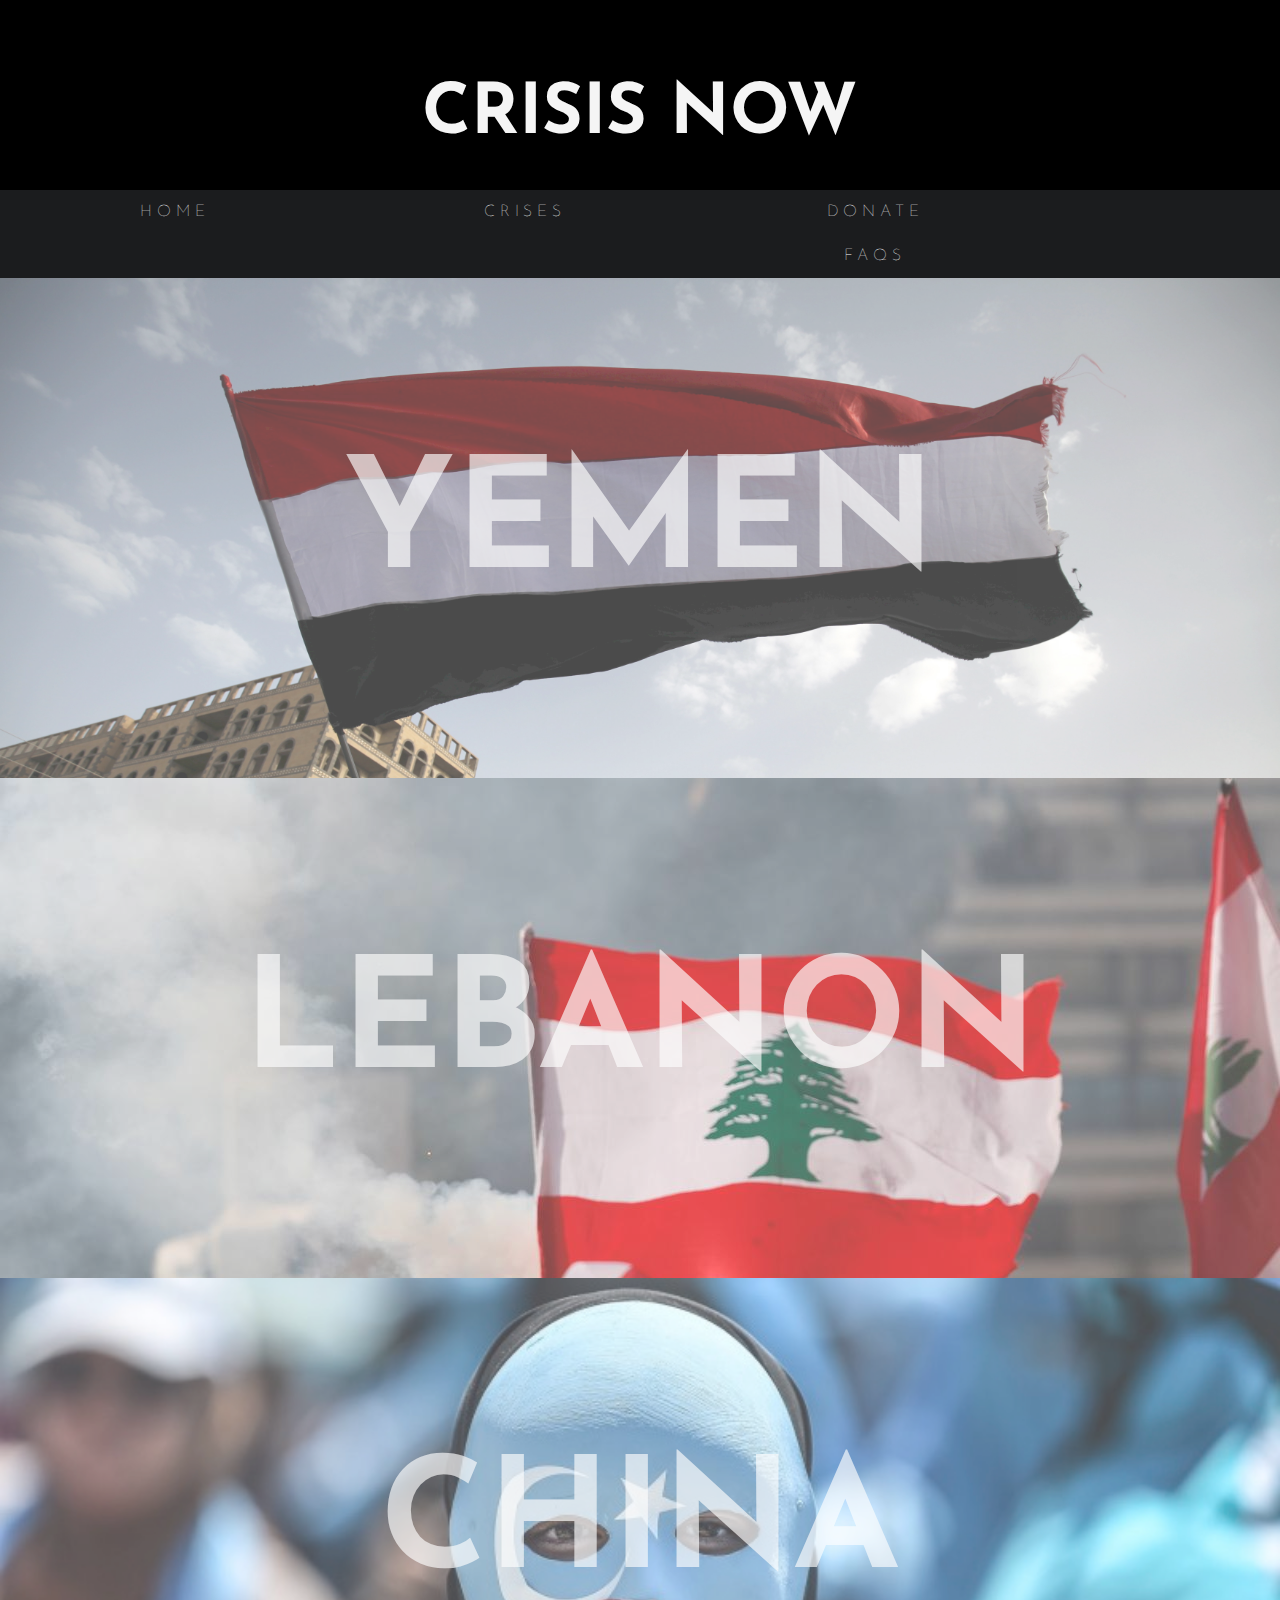
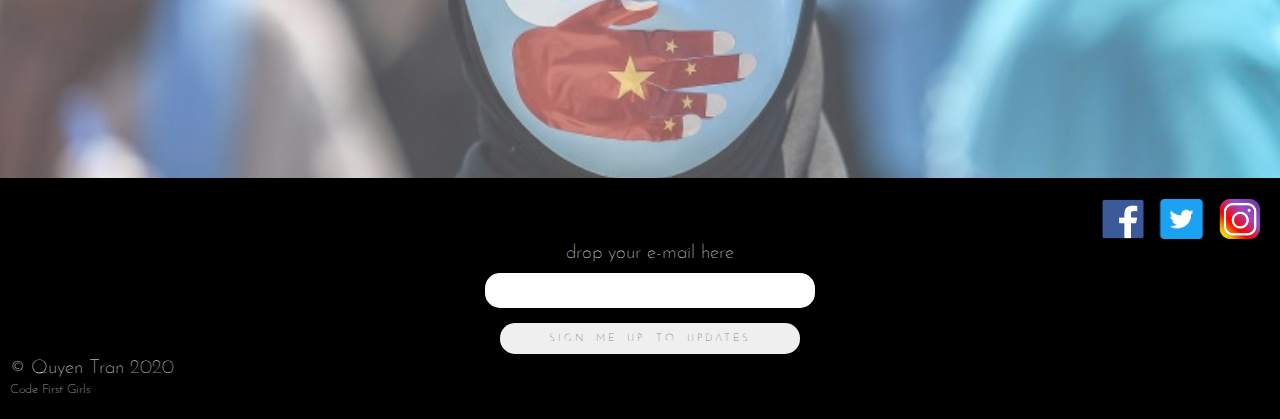
<file: index.html>
<!DOCTYPE html>
<link rel="stylesheet" href="style-final.css">

<head>
    <meta name="viewport" content="width=device-width, initial-scale=1.0">
    <title>CRISIS NOW</title>
    <link href="https://fonts.googleapis.com/css2?family=Josefin+Sans:wght@100;300;400;700&display=swap" rel="stylesheet">
</head>
    <div class=bodyWrap>
    <body>
        <div class="header">
            <a class="nav-link" href="index.html">
            <h1 class="title">CRISIS NOW</h1>
            </a>
        </div>

        <div class="navbar">
            <a href="index.html">HOME</a>
            <div class="dropdown">
            <button class="dropbtn">CRISES
                <i class="fa fa-caret-down"></i>
            </button>
            <div class="dropdown-content">
                <a href="yemen.html">YEMEN</a>
                <a href="lebanon.html">LEBANON</a>
                <a href="china.html">CHINA</a>
            </div>
            </div> 
            <a href="#donate">DONATE</a>
            <a href="#faqs">FAQs</a>
        </div>
            
            <div class="imagescontainer">
                <div class="ycontainer">
                <a class ="yemen" href="yemen.html">
                    <div class ="yementext" style="font-size:12vw;">
                        Yemen
                    </div>
                </a>
                </div>

                <div class="lcontainer">
                <a class ="lebanon" href="lebanon.html">
                    <div class="lebanontext" style="font-size:12vw;">
                        Lebanon
                    </div>
                </a>
                </div>

                <div class="ccontainer">
                <a class="china" href="china.html">
                    <div class="chinatext" style="font-size:12vw;">
                        CHINA
                    </div>
                </a>
                </div>
            </div>
            <footer>
                <ul class="socials">
                    <li class="fbicon"><a href="http://www.facebook.com"><img src='facebook.png' width=60px height=42px/></a></li>
                    <li class="ticon"><a href="http://www.twitter.com"><img src='twitter.png' width=57px height=40px/></a></li>
                    <li class="instaicon"><a href="http://www.instagram.com"><img src='insta big.png' width=60px height=40px/></a></li>
                </ul>
            
                <div class="copyright" style="font-size:1.5vw;">
                    <div class="subscribe">
                        <label for="exampleInputEmail1">drop your e-mail here</label>
                        <br>
                        <input type="email" class="form-control" id="exampleInputEmail1" aria-describedby="emailHelp">
                        <br>
                        <button class="footerbutton" style="font-size:0.8vw;">Sign Me Up to Updates</button>
                    </div>
                
                © Quyen Tran 2020
                <p class="cfgfooter" style="font-size:1vw;">Code First Girls</p>
            </div>
            
            </footer>
        </body>
        </div>
</html>
</file>
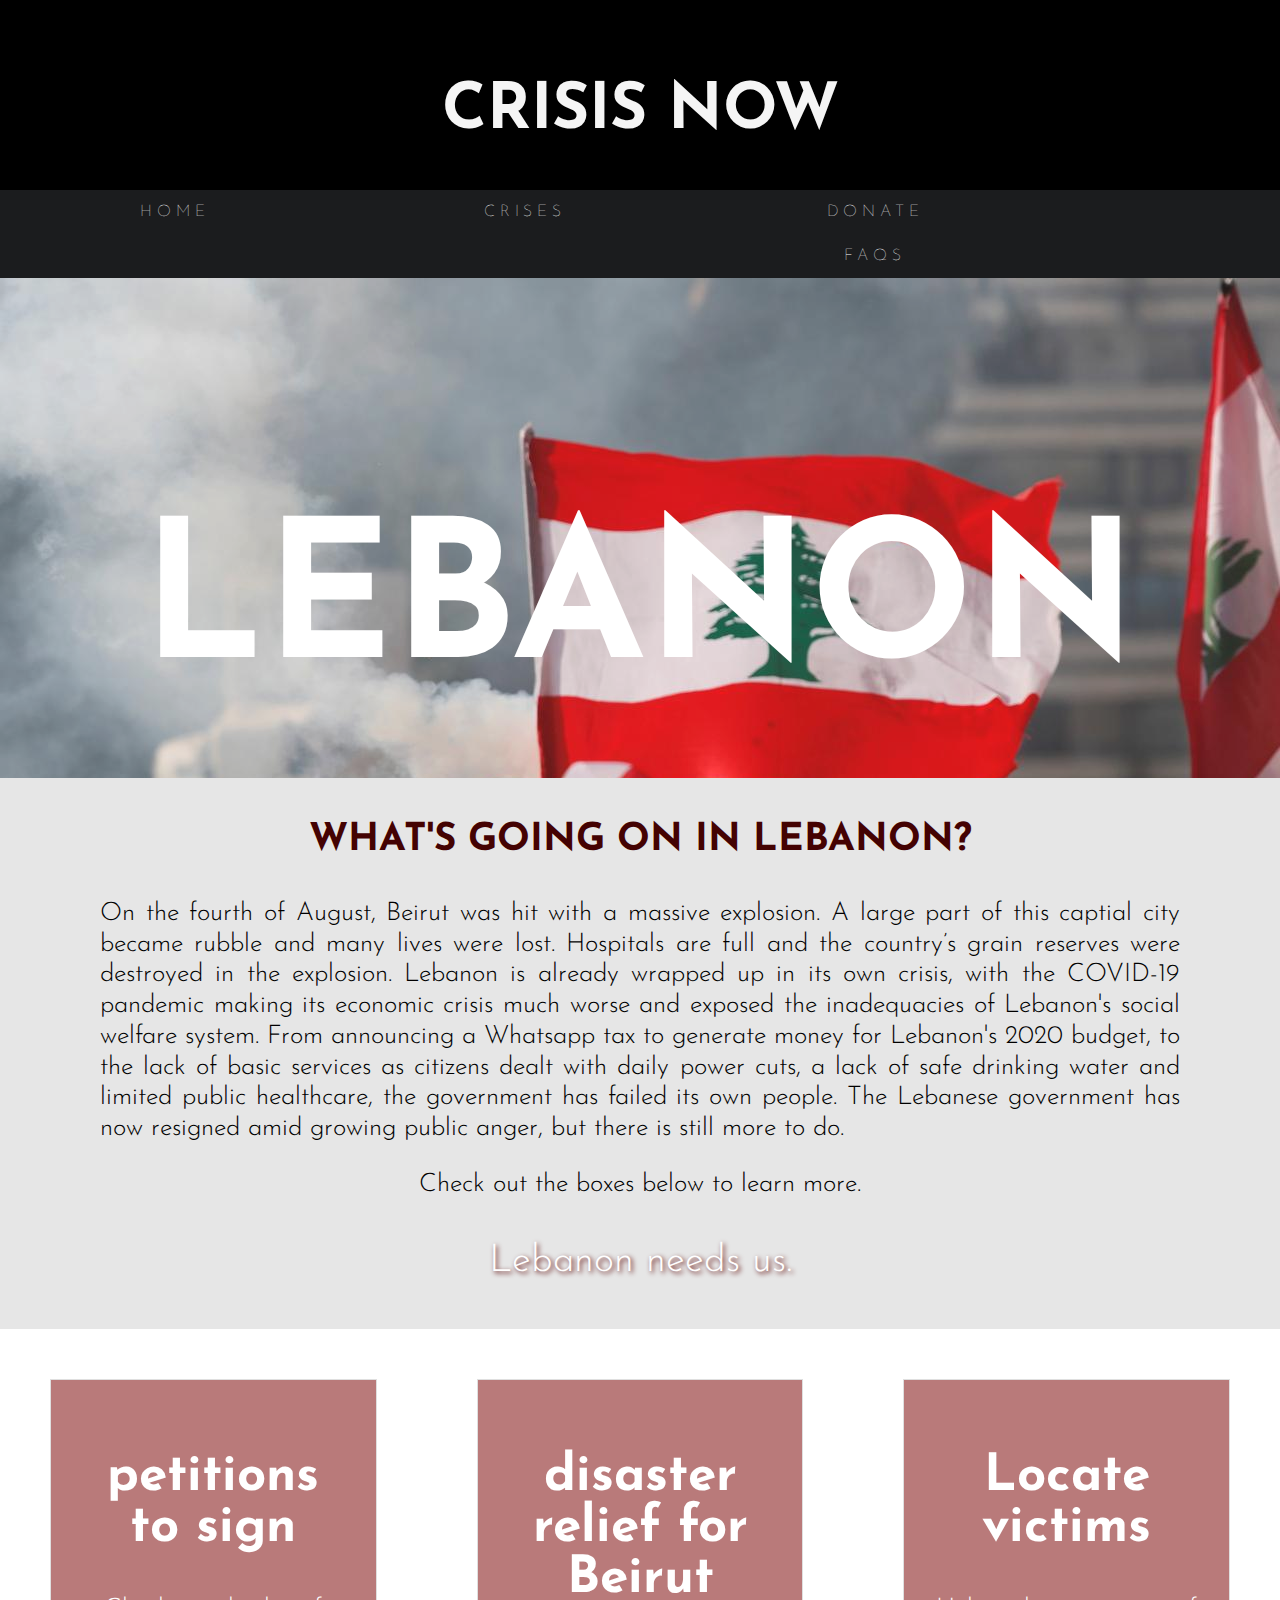
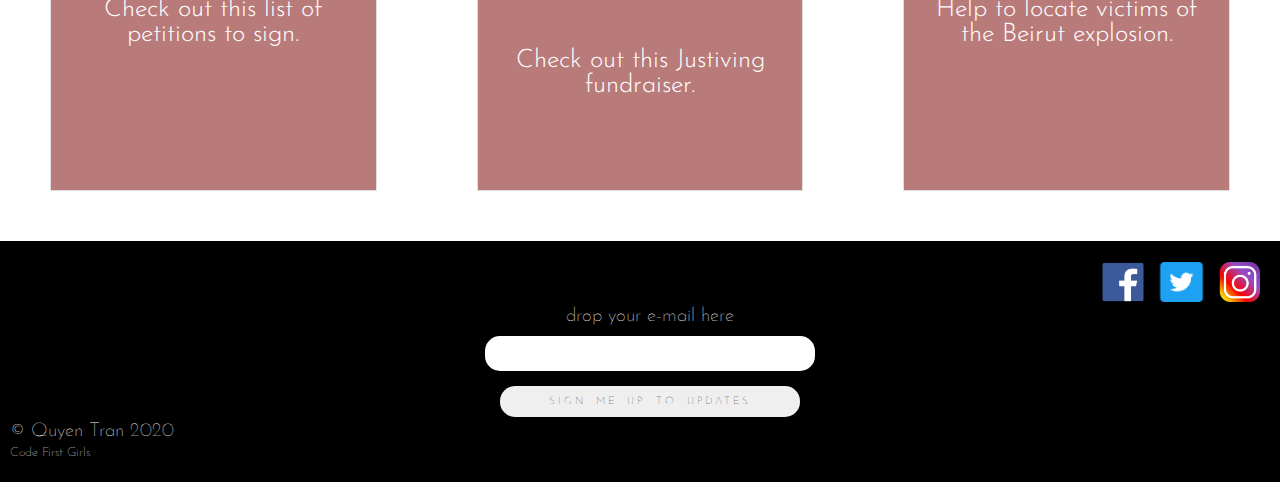
<file: lebanon.html>
<!DOCTYPE html>
<link rel="stylesheet" href="style-lebanon.css">

<head>
    <meta name="viewport" content="width=device-width, initial-scale=1.0">
    <title>CRISIS NOW</title>
    <link href="https://fonts.googleapis.com/css2?family=Josefin+Sans:wght@100;300;400;700&display=swap" rel="stylesheet">
</head>
<div class=bodyWrap>
<body>
    <div class="header">
        <a class="nav-link" href="index.html">
        <h1 class="title" style="font-size:5vw;">CRISIS NOW</h1>
        </a>
    </div>

    <div class="navbar">
        <a href="index.html">HOME</a>
        <div class="dropdown">
          <button class="dropbtn">CRISES
            <i class="fa fa-caret-down"></i>
          </button>
          <div class="dropdown-content">
            <a href="yemen.html">YEMEN</a>
            <a href="lebanon.html">LEBANON</a>
            <a href="china.html">CHINA</a>
          </div>
        </div> 
        <a href="#donate">DONATE</a>
        <a href="#faqs">FAQs</a>
    </div>
            <div class="top">
            <div class="container">
                <h2 class ="lebanon-text" style="font-size:15vw;">Lebanon</h2>
            </div>
            </div>

    <div class="lcontainer">
        <div class="lebanon-box">
            <h3 style="font-size:3vw;">What's going on in Lebanon?</h3>
            <p style="font-size:2vw;">On the fourth of August, Beirut was hit with a massive explosion. A large part of this captial city became rubble and many lives were lost. Hospitals are full and the country’s grain reserves were destroyed in the explosion. Lebanon is already wrapped up in its own crisis, with the COVID-19 pandemic making its economic crisis much worse and exposed the inadequacies of Lebanon's social welfare system. From announcing a Whatsapp tax to generate money for Lebanon's 2020 budget, to the lack of basic services as citizens dealt with daily power cuts, a lack of safe drinking water and limited public healthcare, the government has failed its own people. The Lebanese government has now resigned amid growing public anger, but there is still more to do.</p>
            <p style="font-size:2vw;">Check out the boxes below to learn more.</p>
            <p class="poignant" style="font-size:3vw;">Lebanon needs us.</p>
        </div>
    </div>

    <div class="container-1">
        <div class="box-1">
            <a href="https://helplebanon.carrd.co/#petitions">
                <h2 style="font-size:4vw;">petitions to sign</h2>
                <p style="font-size:2vw;">Check out this list of petitions to sign.</p>
            </a>
        </div>
        <div class="box-2">
            <a href="https://www.justgiving.com/fundraising/lebanon-relief">
                <h2 style="font-size:4vw;">disaster relief for Beirut</h2>
                <p style="font-size:2vw;">Check out this Justiving fundraiser.</p>
            </a>
        </div>
        <div class="box-3">
            <a href="https://www.instagram.com/locatevictimsbeirut/">
                <h2 style="font-size:4vw;">Locate victims</h2>
                <p style="font-size:2vw;">Help to locate victims of the Beirut explosion.</p>
            </a>
        </div>
    </div>
    <footer>
        <ul class="socials">
            <li class="fbicon"><a href="http://www.facebook.com"><img src='facebook.png' width=60px height=42px/></a></li>
            <li class="ticon"><a href="http://www.twitter.com"><img src='twitter.png' width=57px height=40px/></a></li>
            <li class="instaicon"><a href="http://www.instagram.com"><img src='insta big.png' width=60px height=40px/></a></li>
        </ul>
    
<div class="copyright" style="font-size:1.5vw;">
        <div class="subscribe">
            <label for="exampleInputEmail1">drop your e-mail here</label>
            <br>
            <input type="email" class="form-control" id="exampleInputEmail1" aria-describedby="emailHelp">
            <br>
            <button class="footerbutton" style="font-size:0.8vw;">Sign Me Up to Updates</button>
        </div>
    
    © Quyen Tran 2020
    <p class="cfgfooter" style="font-size:1vw;">Code First Girls</p>
</div>
</body>
</div>

    
</footer>
    
</html>
</file>
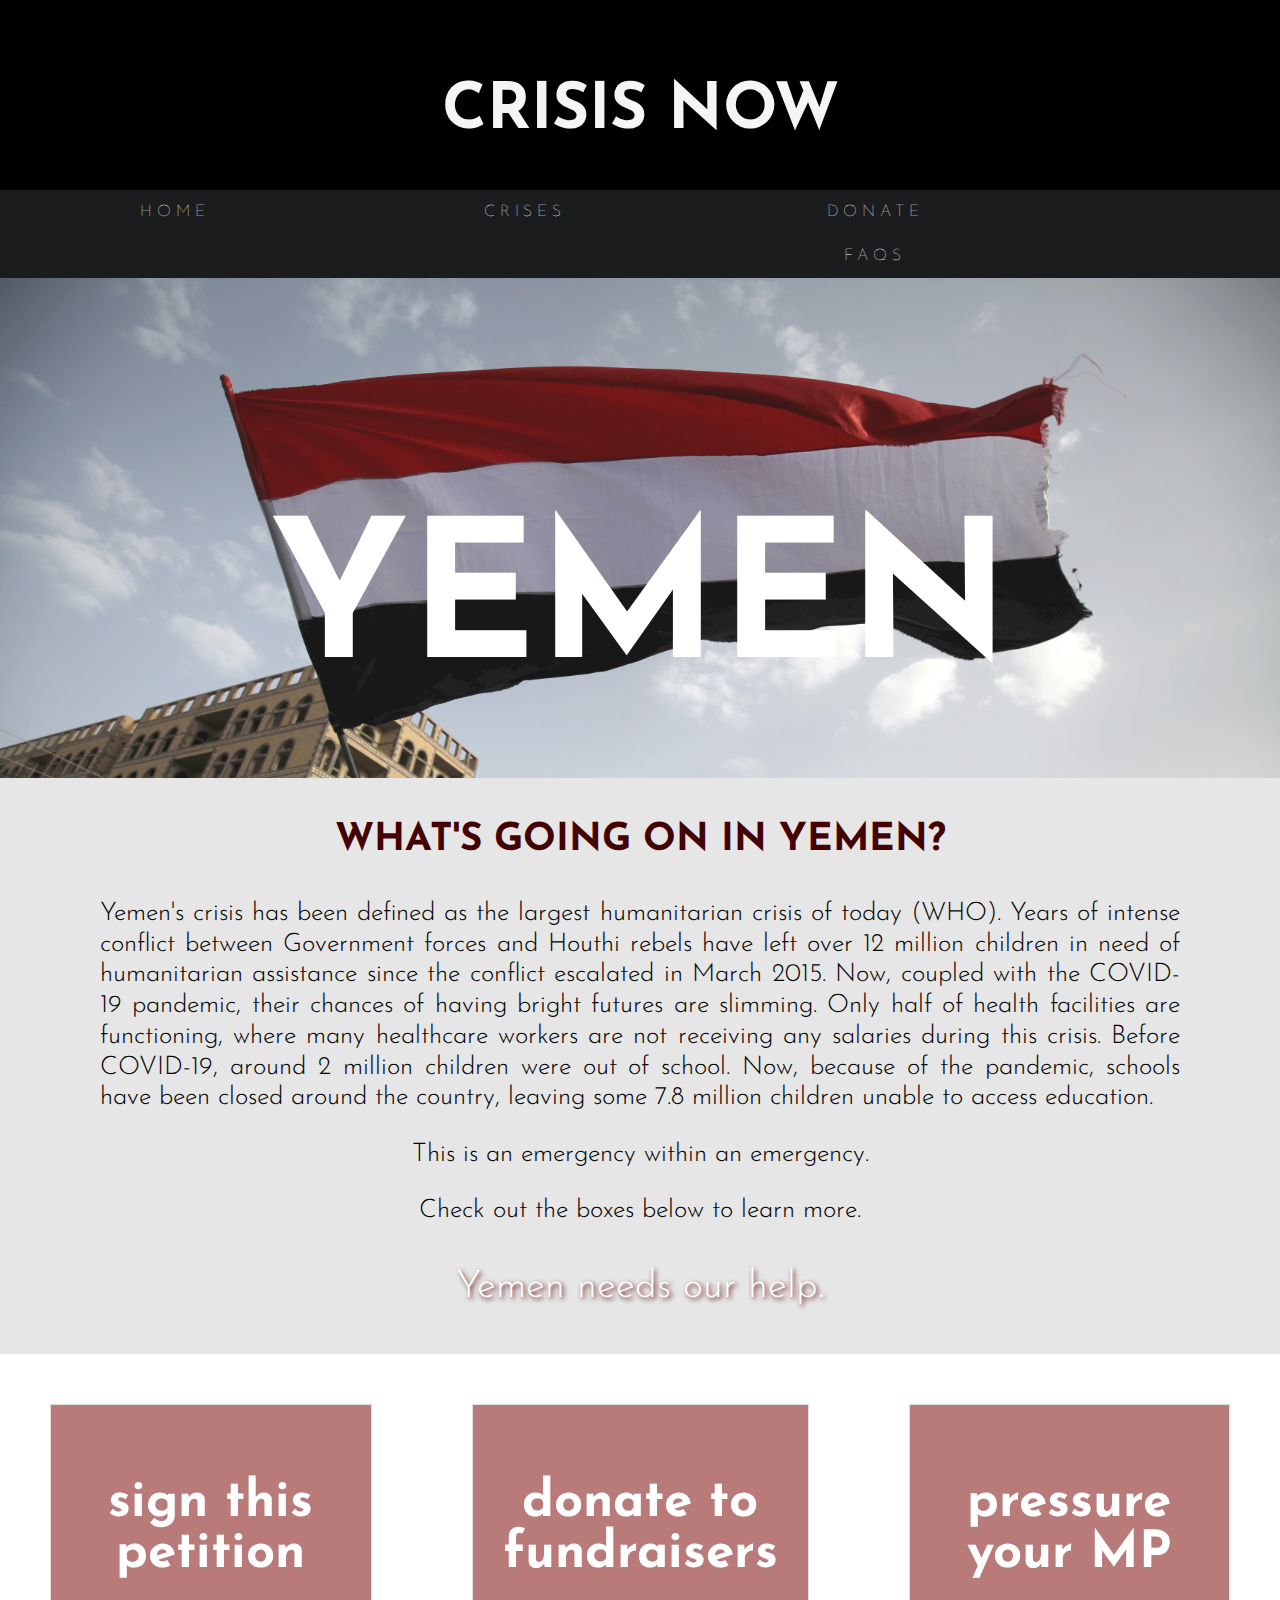
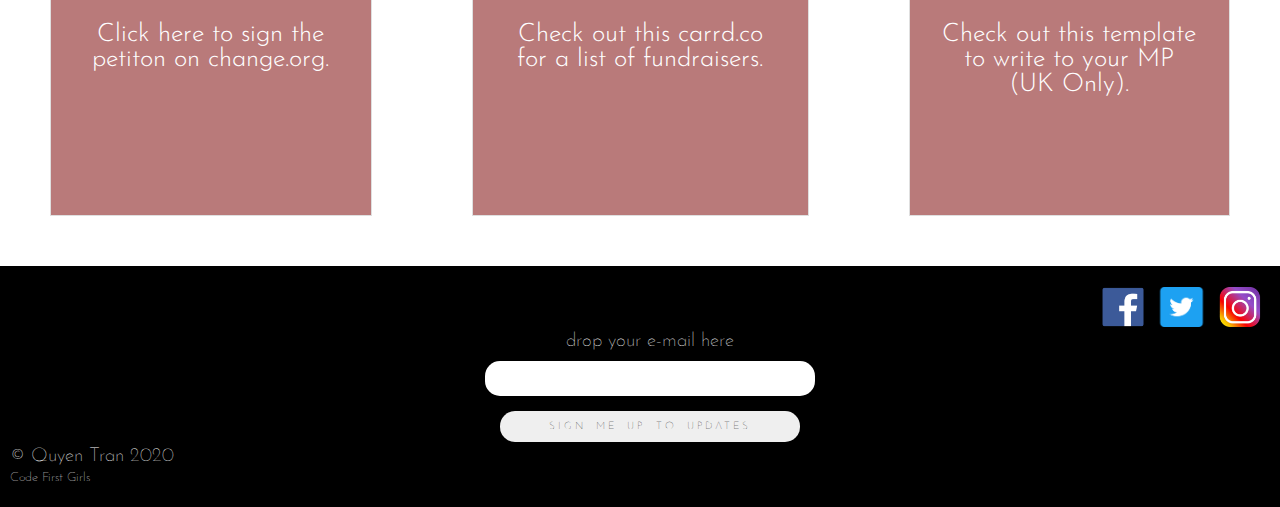
<file: yemen.html>
<!DOCTYPE html>
<link rel="stylesheet" href="style-yemen.css">

<head>
    <meta name="viewport" content="width=device-width, initial-scale=1.0">
    <title>CRISIS NOW</title>
    <link href="https://fonts.googleapis.com/css2?family=Josefin+Sans:wght@100;300;400;700&display=swap" rel="stylesheet">
</head>
<div class=bodyWrap>
<body>
    <div class="header">
        <a class="nav-link" href="index.html">
        <h1 class="title" style="font-size:5vw;">CRISIS NOW</h1>
        </a>
    </div>

    <div class="navbar">
        <a href="index.html">HOME</a>
        <div class="dropdown">
          <button class="dropbtn">CRISES
            <i class="fa fa-caret-down"></i>
          </button>
          <div class="dropdown-content">
            <a href="yemen.html">YEMEN</a>
            <a href="lebanon.html">LEBANON</a>
            <a href="china.html">CHINA</a>
          </div>
        </div> 
        <a href="#donate">DONATE</a>
        <a href="#faqs">FAQs</a>
    </div>
            <div class="top">
            <div class="container">
                <h2 class ="yementext" style="font-size:15vw;">Yemen</h2>
            </div>
            </div>

    <div class="ycontainer">
        <div class="yemenbox">
            <h3 style="font-size:3vw;">What's going on in Yemen?</h3>
            <p style="font-size:2vw;">Yemen's crisis has been defined as the largest humanitarian crisis of today (WHO). Years of intense conflict between Government forces and Houthi rebels have left over 12 million children in need of humanitarian assistance since the conflict escalated in March 2015. Now, coupled with the COVID-19 pandemic, their chances of having bright futures are slimming. Only half of health facilities are functioning, where many healthcare workers are not receiving any salaries during this crisis. Before COVID-19, around 2 million children were out of school. Now, because of the pandemic, schools have been closed around the country, leaving some 7.8 million children unable to access education. </p>
            <p style="font-size:2vw;"> This is an emergency within an emergency.</p>
            <p style="font-size:2vw;">Check out the boxes below to learn more.</p>
            <p class="poignant" style="font-size:3vw;">Yemen needs our help.</p>
        </div>
    </div>

    <div class="container-1">
        <div class="box-1">
            <a href="https://www.change.org/p/stop-the-war-and-end-the-famine-in-yemen">
                <h2 style="font-size:4vw;">sign this petition</h2>
                <p style="font-size:2vw;">Click here to sign the petiton on change.org.</p>
            </a>
        </div>
        <div class="box-2">
            <a href="https://yemencrisis.carrd.co/">
                <h2 style="font-size:4vw;">donate to fundraisers</h2>
                <p style="font-size:2vw;">Check out this carrd.co for a list of fundraisers.</p>
            </a>
        </div>
        <div class="box-3">
            <a href="https://docs.google.com/document/d/1LWER5czCh8xqWDe32f1XqU843t4dkwYNMyvm8OkYVNc/mobilebasic">
                <h2 style="font-size:4vw;">pressure your MP</h2>
                <p style="font-size:2vw;"> Check out this template to write to your MP <br> (UK Only).</p>
            </a>
        </div>
    </div>
    <footer>
        <ul class="socials">
            <li class="fbicon"><a href="http://www.facebook.com"><img src='facebook.png' width=60px height=42px/></a></li>
            <li class="ticon"><a href="http://www.twitter.com"><img src='twitter.png' width=57px height=40px/></a></li>
            <li class="instaicon"><a href="http://www.instagram.com"><img src='insta big.png' width=60px height=40px/></a></li>
        </ul>
    
<div class="copyright" style="font-size:1.5vw;">
        <div class="subscribe">
            <label for="exampleInputEmail1">drop your e-mail here</label>
            <br>
            <input type="email" class="form-control" id="exampleInputEmail1" aria-describedby="emailHelp">
            <br>
            <button class="footerbutton" style="font-size:0.8vw;">Sign Me Up to Updates</button>
        </div>
    
    © Quyen Tran 2020
    <p class="cfgfooter" style="font-size:1vw;">Code First Girls</p>
</div>
    
</footer>
</body>
</div>

    
</html>
</file>
<file: style-final.css>
header {
overflow: hidden;
}

body{
    margin:0;
    font-family: 'Josefin Sans', sans-serif black;
    font-weight: 300;
}

h1{
    background-color:black;
    height: 10px;
    margin: 0;
    left:0;
    width: 100%;
    overflow: hidden;
}

a{
    text-decoration: none;
}

a:visited{
    color: none;
}

@media(min-width:768px){
    .title{
        font-family: 'Josefin Sans', sans-serif;
        color:whitesmoke;
        font-size: 70px;
        padding-top: 80px;
        padding-bottom:100px;
        text-align: center;
        
    }
}

@media(max-width:767px){
    .title{
        font-family: 'Josefin Sans', sans-serif;
        color:whitesmoke;
        font-size: 70px;
        padding-top: 50px;
        padding-bottom:80px;
        text-align: center;
        font-size: 50px;
    }
}

/* NAV BAR CSS*/
.navbar {
    overflow: hidden;
    background-color: #1b1c1e;
    margin:0;
    padding:0;

  }
.navbar a, i{
    float: left;
    font-size: 16px;
    color: white;
    text-align: center;
    padding: 14px 100px;
    text-decoration: none;
    width: 150px;
    display: inline-block;
    justify-content: space-between;
    
      font-family: 'Josefin Sans', sans-serif;
      font-weight: 100;
      text-transform: uppercase;
      letter-spacing: 0.3em;
      word-spacing: 0.4em;
}

button{
    font-size: 16px;
    color: white;
    padding: 14px 100px;
    text-decoration: none;
    
      font-family: 'Josefin Sans', sans-serif;
      font-weight: 100;
      text-transform: uppercase;
      letter-spacing: 0.3em;
      word-spacing: 0.4em;
      border-right: 1px solid #464646;
}
  
.dropdown {
    float: left;
    overflow: hidden;
    font-family: 'Josefin Sans', sans-serif;
}

.dropbtn {
    font-size: 16px;  
    border: none;
    outline: none;
    color: white;
    padding: 14px 16px;
    background-color: inherit;
    font-family: inherit;
    margin: 0;
    text-align: center;
    width: 350px;
    height:50px;
  }
  
  .navbar a:hover, .dropdown:hover .dropbtn {
    background-color:  rgb(160, 187, 189);
  }
  
  .dropdown-content {
    display: none;
    position: absolute;
    background-color: #1b1c1e;
    box-shadow: 0px 8px 16px 0px rgba(0,0,0,0.2);
    z-index: 1;
    width: 350px;
  }
  
.dropdown-content a{
    float: none;
    color: white;
    padding: 12px 100px;
    text-decoration: none;
    display: block;
    text-align: center;
  }
  
  .dropdown-content a:hover {
    background-color:  rgb(160, 187, 189);
    margin: 10px  rgb(160, 187, 189);
  }
  
  .dropdown:hover .dropdown-content {
    display: block;
  }
  
  .navbar a:active{
      color: rgb(18, 102, 95);
  }
/* END OF NAVBAR CSS */


/* Images CSS */

.ycontainer {
    position: relative;
    text-align: center;
    color: white;
    padding:250px;
    background-image: url(yemenflagsky.jpeg);
    opacity: 0.7;
    background-size: cover;
}

.yemen{
    opacity:65%;
    border: none;
}

.yementext{
    position: absolute;
    top: 50%;
    left: 50%;
    transform: translate(-50%, -50%);

    font-family: 'Josefin Sans', sans-serif;
    font-weight: 700;
    color: white;
    font-size: 100px;
    text-transform: uppercase;

    padding: 40px;
}

.yementext a:visited{
    color:white;
}

.lcontainer{
    position: relative;
    text-align: center;
    color: white;
    padding:250px;
    background-image: url(lebanonflag.jpeg);
    opacity: 0.7;
    background-size: cover;
}

.lebanon{
    opacity:65%;
    border: none;
}

.lebanontext{
    position: absolute;
    top: 50%;
    left: 50%;
    transform: translate(-50%, -50%);

    font-family: 'Josefin Sans', sans-serif;
    font-weight: 700;
    color: white;
    font-size: 100px;
    text-transform: uppercase;

    padding: 40px;
}

.ccontainer{
    position: relative;
    text-align: center;
    color: white;
    padding:250px;
    background-image: url(mask2.jpeg);
    opacity: 0.7;
    background-size: cover;
}
.china{
    opacity:65%;
}

.chinatext{
    position: absolute;
    top: 50%;
    left: 50%;
    transform: translate(-50%, -50%);

    font-family: 'Josefin Sans', sans-serif;
    font-weight: 700;
    color: white;
    font-size: 100px;
    text-transform: uppercase;

    padding: 40px;
}

/* footer CSS */
footer{ 
    overflow: hidden;
    width:100%;
    justify-content: flex-start;
    background-color: black;
    padding: 10px;
    color:white;
    font-family: 'Josefin Sans', sans-serif;
    font-weight: 100;
}

.copyright{
    margin-bottom: 0;
}

.cfgfooter{
    margin-top: 5px;
}
.subscribe{
    text-align: center;
}

label{
    margin: 0px 30px;
    margin-bottom:10px;
}

input{
    padding: 10px 15px;
    border: none;
    border-radius: 15px;
    margin: 10px 10px;
    width: 300px;
    text-align: center;
}

.footerbutton{
    color: black;
    padding: 10px 15px;
    border: none;
    border-radius: 15px;
    margin: 5px 20px;
    width:300px;
    text-align: center;
    cursor: pointer;
}

/*social media icons CSS */
.socials{
    justify-content: flex-end;
    display: flex;
    align-items: center;
    list-style-type: none;
    margin: 0;
    margin-right:20px;
    padding-top: 10px;
    padding-bottom: 0;
    overflow: hidden;
}

.fbicon:hover {
    opacity: 0.7;
}

.instaicon:hover {
    opacity: 0.7;
}

.ticon:hover {
    opacity: 0.7;
}

.bodyWrap {
    overflow-x: hidden;
}
</file>
<file: style-lebanon.css>
@import url("https://fonts.googleapis.com/css2?family=Josefin+Sans:wght@100;300;400;700&display=swap");

body{
    margin:0;
    font-family: 'Josefin Sans', sans-serif black;
    }
    
h1{
    background-color:black;
    height: 10px;
    margin: 0;
    left:0;
    width: 100%;
    overflow: hidden;
}

a{
    text-decoration: none;
}

a:visited{
    color: none;
}
    
.title{
    font-family: 'Josefin Sans', sans-serif;
    color:whitesmoke;
    font-size: 70px;
    padding-top: 80px;
    padding-bottom:100px;
    text-align: center;
}
    

.top{
    padding:250px;
    background-image: url(lebanonflag.jpeg);
    opacity: 0.9;
    background-size: cover;
}
    /* NAV BAR CSS*/
    .navbar {
        overflow: hidden;
        background-color: #1b1c1e;
        margin:0;
        padding:0;

      }
    .navbar a, i{
        float:left;
        font-size: 16px;
        color: white;
        text-align: center;
        padding: 14px 100px;
        text-decoration: none;
        width: 150px;
        display: inline-block;
        justify-content: space-between;
        
          font-family: 'Josefin Sans', sans-serif;
          font-weight: 100;
          text-transform: uppercase;
          letter-spacing: 0.3em;
          word-spacing: 0.4em;
    }
    
    button{
        font-size: 16px;
        color: white;
        padding: 14px 100px;
        text-decoration: none;
        
          font-family: 'Josefin Sans', sans-serif;
          font-weight: 100;
          text-transform: uppercase;
          letter-spacing: 0.3em;
          word-spacing: 0.4em;
          border-right: 1px solid #464646;
    }
      
    .dropdown {
        float: left;
        overflow: hidden;
        font-family: 'Josefin Sans', sans-serif;
    }
    
    .dropbtn {
        font-size: 16px;  
        border: none;
        outline: none;
        color: white;
        padding: 14px 16px;
        background-color: inherit;
        font-family: inherit;
        margin: 0;
        text-align: center;
        width: 350px;
        height:50px;
      }
      
      .navbar a:hover, .dropdown:hover .dropbtn {
        background-color:  rgb(160, 187, 189);
      }
      
      .dropdown-content {
        display: none;
        position: absolute;
        background-color: #1b1c1e;
        box-shadow: 0px 8px 16px 0px rgba(0,0,0,0.2);
        z-index: 1;
        width: 350px;
      }
      
    .dropdown-content a{
        float: none;
        color: white;
        padding: 12px 100px;
        text-decoration: none;
        display: block;
        text-align: center;
      }
      
      .dropdown-content a:hover {
        background-color:  rgb(160, 187, 189);
        margin: 10px  rgb(160, 187, 189);
      }
      
      .dropdown:hover .dropdown-content {
        display: block;
      }
      
      .navbar a:active{
          color: rgb(18, 102, 95);
      }
    /* END OF NAVBAR CSS */
    
    /* footer CSS */
    footer{ 
        overflow: hidden;
        width:100%;
        justify-content: flex-start;
        background-color: black;
        padding: 10px;
        color:white;
        font-family: 'Josefin Sans', sans-serif;
        font-weight: 100;
    }
    
    .copyright{
        margin-bottom: 0;
    }
    
    .cfgfooter{
        margin-top: 5px;
    }
    
    /*social media icons CSS */
    .socials{
        justify-content: flex-end;
        display: flex;
        align-items: center;
        list-style-type: none;
        margin: 0;
        margin-right:20px;
        padding-top: 10px;
        padding-bottom: 0;
        overflow: hidden;
    }
    
    .fbicon:hover {
        opacity: 0.7;
    }
    
    .instaicon:hover {
        opacity: 0.7;
    }
    
    .ticon:hover {
        opacity: 0.7;
    }
    


/* Images CSS */
.lcontainer {
    position: relative;
    text-align: center;
    background-image: url(lebanonflag.jpeg);
    background-repeat: no-repeat;
    background-size: cover;
}

.lebanon-text{
    position: absolute;
    top: 50%;
    left: 50%;
    transform: translate(-50%, -50%);

    font-family: 'Josefin Sans', sans-serif;
    font-weight: 700;
    color: white;
    text-transform: uppercase;
}

.lebanon-box{
    background-color: #e6e6e6;
    line-height: 1.2em;
    padding: 5px 100px;
}

.lebanon-box h3{
    text-transform: uppercase;
    font-family: 'Josefin Sans', sans-serif;
    font-weight: 700;
    font-size: 40px;
    color: rgb(68, 2, 2);
    display: flex;
    justify-content: center;
    padding: 10px;
}

.lebanon-box p{
    font-family: 'Josefin Sans', sans-serif;
    font-weight: 300;
    font-size: 22px;
    display: flex;
    justify-content: center;
    text-align: justify;
    line-height: 1.2;
}

.poignant{
    text-shadow: 2px 2px 5px rgb(87, 0, 0);
    color: white;
}

/* BOXES CSS */

@media(min-width:768px){
    .container-1{
        display: flex;
        justify-content: space-between;
    }
    
    .container-1 div{
        border: 1px #dfdfdf solid;
        padding: 30px 30px;
        justify-content: space-between;
        flex-basis: 28%;
        height: 350px;
    }
}

@media(max-width:767px){
    .container-1 div{
        padding: 50px;
        justify-content: center;
    }
}

.container-1 a{
    text-decoration: none;
    color: white;
}

.container-1 a:hover{
    color: rgb(102, 18, 18);
}

.container-1 a:visited{
    color: none;
}

.box-1, .box-2, .box-3{
    color: white;
    background-color: rgb(185, 122, 122);
    font-family: 'Josefin Sans', sans-serif;
    font-weight: 300;
    text-align: center;
    margin: 50px;
}

/*
.box-1{
    flex:1;
    order:1;
}

.box-2{
    flex:1;
    order:2;
}

.box-3{
    flex:1;
    order:3;
}
*/

/* FOOTER CSS */

.subscribe{
    text-align: center;
}

label{
    margin: 0px 30px;
    margin-bottom:10px;
}

input{
    padding: 10px 15px;
    border: none;
    border-radius: 15px;
    margin: 10px 10px;
    width: 300px;
    text-align: center;
}

.footerbutton{
    color: black;
    padding: 10px 15px;
    border: none;
    border-radius: 15px;
    margin: 5px 20px;
    width:300px;
    text-align: center;
    cursor: pointer;
}

.bodyWrap {
    overflow-x: hidden;
}

@media only screen and (max-width: 600px) {
    .lebanon-text {
        transform: translate(-50%, 200%);
    }
}
</file>
<file: style-yemen.css>
@import url("https://fonts.googleapis.com/css2?family=Josefin+Sans:wght@100;300;400;700&display=swap");

body{
    margin:0;
    font-family: 'Josefin Sans', sans-serif black;
    }
    
h1{
    background-color:black;
    height: 10px;
    margin: 0;
    left:0;
    width: 100%;
    overflow: hidden;
}

a{
    text-decoration: none;
}

a:visited{
    color: none;
}
    
.title{
    font-family: 'Josefin Sans', sans-serif;
    color:whitesmoke;
    font-size: 70px;
    padding-top: 80px;
    padding-bottom:100px;
    text-align: center;
}
    

.top{
    padding:250px;
    background-image: url(yemenflagsky.jpeg);
    opacity: 0.9;
    background-size: cover;
}
    /* NAV BAR CSS*/
    .navbar {
        overflow: hidden;
        background-color: #1b1c1e;
        margin:0;
        padding:0;

      }
    .navbar a, i{
        float: left;
        font-size: 16px;
        color: white;
        text-align: center;
        padding: 14px 100px;
        text-decoration: none;
        width: 150px;
        display: inline-block;
        justify-content: space-between;
        
          font-family: 'Josefin Sans', sans-serif;
          font-weight: 100;
          text-transform: uppercase;
          letter-spacing: 0.3em;
          word-spacing: 0.4em;
    }
    
    button{
        font-size: 16px;
        color: white;
        padding: 14px 100px;
        text-decoration: none;
        
          font-family: 'Josefin Sans', sans-serif;
          font-weight: 100;
          text-transform: uppercase;
          letter-spacing: 0.3em;
          word-spacing: 0.4em;
          border-right: 1px solid #464646;
    }
      
    .dropdown {
        float: left;
        overflow: hidden;
        font-family: 'Josefin Sans', sans-serif;
    }
    
    .dropbtn {
        font-size: 16px;  
        border: none;
        outline: none;
        color: white;
        padding: 14px 16px;
        background-color: inherit;
        font-family: inherit;
        margin: 0;
        text-align: center;
        width: 350px;
        height:50px;
      }
      
      .navbar a:hover, .dropdown:hover .dropbtn {
        background-color:  rgb(160, 187, 189);
      }
      
      .dropdown-content {
        display: none;
        position: absolute;
        background-color: #1b1c1e;
        box-shadow: 0px 8px 16px 0px rgba(0,0,0,0.2);
        z-index: 1;
        width: 350px;
      }
      
    .dropdown-content a{
        float: none;
        color: white;
        padding: 12px 100px;
        text-decoration: none;
        display: block;
        text-align: center;
      }
      
      .dropdown-content a:hover {
        background-color:  rgb(160, 187, 189);
        margin: 10px  rgb(160, 187, 189);
      }
      
      .dropdown:hover .dropdown-content {
        display: block;
      }
      
      .navbar a:active{
          color: rgb(18, 102, 95);
      }
    /* END OF NAVBAR CSS */
    
    /* footer CSS */
    footer{ 
        overflow: hidden;
        width:100%;
        justify-content: flex-start;
        background-color: black;
        padding: 10px;
        color:white;
        font-family: 'Josefin Sans', sans-serif;
        font-weight: 100;
    }
    
    .copyright{
        margin-bottom: 0;
    }
    
    .cfgfooter{
        margin-top: 5px;
    }
    
    /*social media icons CSS */
    .socials{
        justify-content: flex-end;
        display: flex;
        align-items: center;
        list-style-type: none;
        margin: 0;
        margin-right:20px;
        padding-top: 10px;
        padding-bottom: 0;
        overflow: hidden;
    }
    
    .fbicon:hover {
        opacity: 0.7;
    }
    
    .instaicon:hover {
        opacity: 0.7;
    }
    
    .ticon:hover {
        opacity: 0.7;
    }
    
    /*YEMEN CSS*/

    /* Images CSS */
    .ycontainer {
        position: relative;
        text-align: center;
        background-image: url(yemenflagsky.jpeg);
        background-repeat: no-repeat;
        background-size: cover;
    }
    
    .yemen{
        opacity:65%;
        border: none;
    }
    
    .yementext{
        position: absolute;
        top: 50%;
        left: 50%;
        transform: translate(-50%, -50%);

        font-family: 'Josefin Sans', sans-serif;
        font-weight: 700;
        color: white;
        text-transform: uppercase;
    }
    
    .yementext a:visited{
        color:white;
    }

.yemenbox{
    background-color: #e6e6e6;
    line-height: 1.2em;
    padding: 5px 100px;
}

.yemenbox h3{
    text-transform: uppercase;
    font-family: 'Josefin Sans', sans-serif;
    font-weight: 700;
    font-size: 40px;
    color: rgb(68, 2, 2);
    display: flex;
    justify-content: center;
    padding: 10px;
}

.yemenbox p{
    font-family: 'Josefin Sans', sans-serif;
    font-weight: 300;
    font-size: 22px;
    display: flex;
    justify-content: center;
    text-align: justify;
    line-height: 1.2;
}

.poignant{
    text-shadow: 2px 2px 5px rgb(87, 0, 0);
    color: white;
}

/* BOXES CSS */

@media(min-width:768px){
    .container-1{
        display: flex;
        justify-content: space-between;
    }
    
    .container-1 div{
        border: 1px #dfdfdf solid;
        padding: 30px 30px;
        justify-content: space-between;
        flex-basis: 28%;
        height: 350px;
    }
}

@media(max-width:767px){
    .container-1 div{
        padding: 50px;
        justify-content: center;
    }
}

.container-1 a{
    text-decoration: none;
    color: white;
}

.container-1 a:hover{
    color: rgb(102, 18, 18);
}

.container-1 a:visited{
    color: none;
}

.box-1, .box-2, .box-3{
    color: white;
    background-color: rgb(185, 122, 122);
    font-family: 'Josefin Sans', sans-serif;
    font-weight: 300;
    text-align: center;
    margin: 50px;
}

/*
.box-1{
    flex:1;
    order:1;
}

.box-2{
    flex:1;
    order:2;
}

.box-3{
    flex:1;
    order:3;
}
*/

/* FOOTER CSS */

.subscribe{
    text-align: center;
}

label{
    margin: 0px 30px;
    margin-bottom:10px;
}

input{
    padding: 10px 15px;
    border: none;
    border-radius: 15px;
    margin: 10px 10px;
    width: 300px;
    text-align: center;
}

.footerbutton{
    color: black;
    padding: 10px 15px;
    border: none;
    border-radius: 15px;
    margin: 5px 20px;
    width:300px;
    text-align: center;
    cursor: pointer;
}

.bodyWrap {
    overflow-x: hidden;
}

@media only screen and (max-width: 600px) {
    .yemen-text {
        transform: translate(-50%, 200%);
    }
}
</file>
